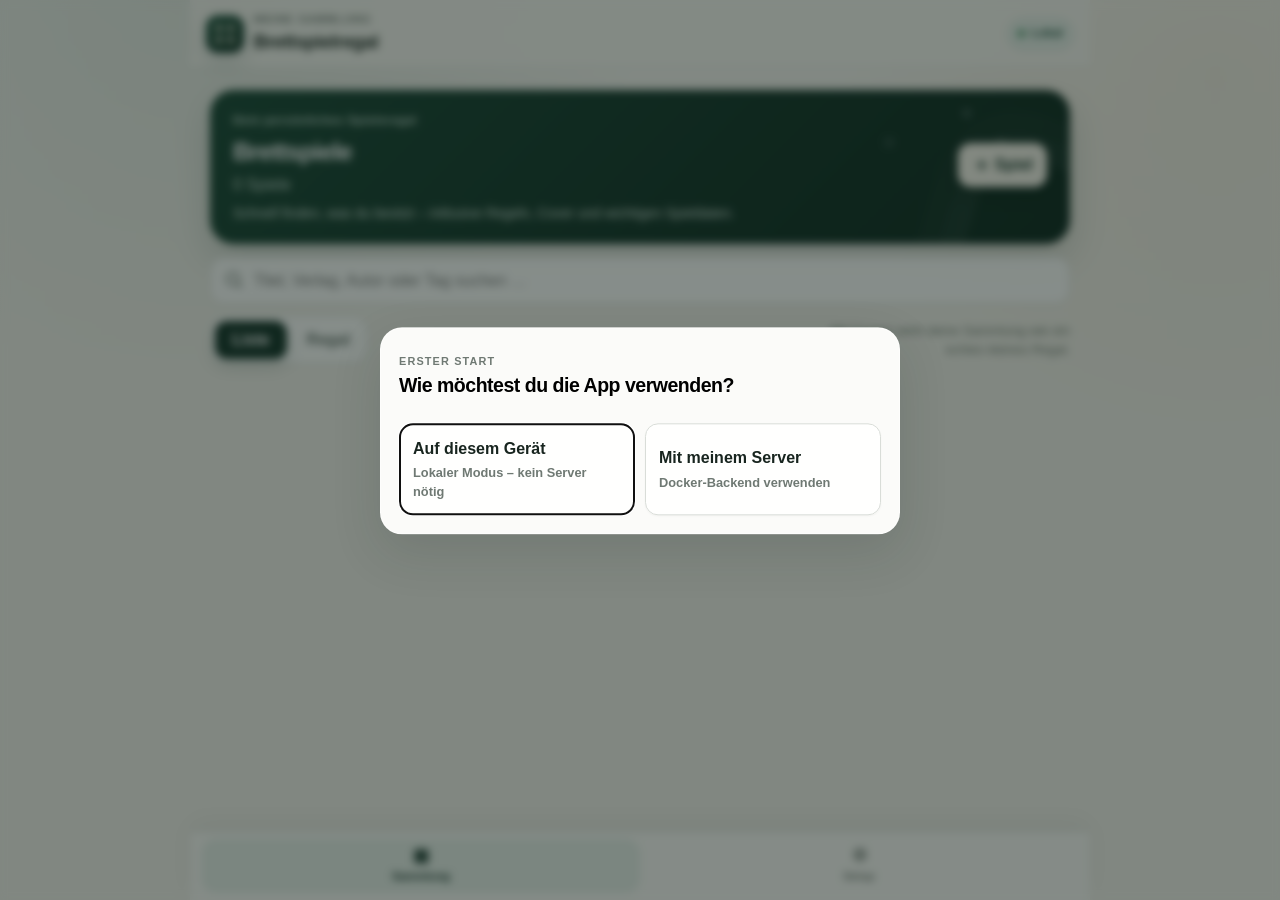
<file: index.html>
<!doctype html>
<html lang="de">
<head>
  <meta charset="utf-8">
  <meta name="viewport" content="width=device-width,initial-scale=1,viewport-fit=cover">
  <meta name="theme-color" content="#16352a">
  <meta name="referrer" content="no-referrer">
  <meta name="apple-mobile-web-app-capable" content="yes">
  <meta name="apple-mobile-web-app-status-bar-style" content="default">
  <meta name="apple-mobile-web-app-title" content="Brettspiele">
  <meta http-equiv="Content-Security-Policy" content="default-src 'self'; script-src 'self'; style-src 'self'; img-src 'self' data: blob: https:; connect-src 'self' https:; manifest-src 'self'; worker-src 'self'; object-src 'none'; base-uri 'none'; form-action 'self'; frame-ancestors 'none'">
  <title>Brettspielregal</title>
  <link rel="manifest" href="./manifest.webmanifest">
  <link rel="icon" href="./icons/favicon-32.png" sizes="32x32">
  <link rel="apple-touch-icon" href="./icons/apple-touch-icon.png">
  <link rel="stylesheet" href="./app.css">
</head>
<body>
  <div class="app-shell">
    <header class="topbar">
      <div class="brand-lockup">
        <span class="brand-mark" aria-hidden="true"><span></span></span>
        <div>
          <p class="eyebrow">Meine Sammlung</p>
          <h1 id="appTitle">Brettspielregal</h1>
        </div>
      </div>
      <span id="modeBadge" class="mode-badge">…</span>
    </header>

    <main id="mainContent" class="content" tabindex="-1">
      <section id="viewCollection" class="view active" aria-labelledby="collectionHeading">
        <div class="collection-hero">
          <div class="collection-copy">
            <p class="hero-kicker">Dein persönliches Spieleregal</p>
            <div class="section-head">
              <div><h2 id="collectionHeading">Brettspiele</h2><p id="collectionCount" class="muted">0 Spiele</p></div>
              <button id="addGameButton" class="button primary add-button"><span aria-hidden="true">＋</span> Spiel</button>
            </div>
            <p class="hero-text">Schnell finden, was du besitzt – inklusive Regeln, Cover und wichtigen Spieldaten.</p>
          </div>
        </div>
        <label class="search-box"><span class="sr-only">Sammlung durchsuchen</span><span class="search-icon" aria-hidden="true"></span><input id="searchInput" type="search" placeholder="Titel, Verlag, Autor oder Tag suchen …" autocomplete="off"></label>
        <div class="collection-toolbar" aria-label="Ansicht wählen">
          <div class="view-toggle" role="tablist" aria-label="Sammlungsansicht">
            <button id="viewListButton" class="view-pill active" type="button" role="tab" aria-selected="true">Liste</button>
            <button id="viewShelfButton" class="view-pill" type="button" role="tab" aria-selected="false">Regal</button>
          </div>
          <p class="collection-subhint">Mit Covers wirkt deine Sammlung wie ein echtes kleines Regal.</p>
        </div>
        <div id="statusBanner" class="status-banner hidden" role="status"></div>
        <div id="gameList" class="game-list"></div>
        <div id="emptyState" class="empty-state hidden">
          <div class="empty-illustration" aria-hidden="true"><span></span><span></span><span></span></div>
          <strong>Noch keine Brettspiele</strong>
          <p>Lege dein erstes Spiel an oder übernimm Daten bequem aus einem externen Link.</p>
          <button id="emptyAddButton" class="button primary">Erstes Spiel erfassen</button>
        </div>
      </section>

      <section id="viewSetup" class="view" aria-labelledby="setupHeading">
        <div class="section-head"><div><h2 id="setupHeading">Setup & Daten</h2><p class="muted">Betriebsmodus, Verbindung und Backups</p></div></div>

        <details open><summary>Betriebsmodus</summary><div class="details-body">
          <div id="modeChooser" class="mode-chooser">
            <button class="mode-choice" data-mode="local"><strong>Auf diesem Gerät</strong><span>Lokaler Modus – kein Server nötig</span></button>
            <button class="mode-choice" data-mode="server"><strong>Mit meinem Server</strong><span>Server-Modus – Docker-Backend verwenden</span></button>
          </div>
          <p class="hint">Ein Moduswechsel wechselt nur den aktiven Datenspeicher. Daten werden nicht automatisch synchronisiert oder vermischt.</p>
        </div></details>

        <details><summary>Verbindung / Server</summary><div class="details-body">
          <form id="serverConfigForm" class="form-grid">
            <label>Backend URL<input id="backendUrl" type="url" inputmode="url" placeholder="https://api.example.com" autocomplete="url"></label>
            <label>Cloudflare Client ID<input id="cfClientId" type="text" autocomplete="off" autocapitalize="none"></label>
            <label>Cloudflare Client Secret<div class="secret-row"><input id="cfClientSecret" type="password" autocomplete="new-password" placeholder="Neu setzen oder leer lassen"><button id="clearSecretsButton" type="button" class="button subtle">Löschen</button></div></label>
            <div class="button-row"><button class="button primary" type="submit">Verbindung speichern</button><button id="testConnectionButton" class="button" type="button">Verbindung testen</button></div>
          </form>
          <p class="hint">Service-Tokens werden nur in IndexedDB auf diesem Gerät gespeichert, nie exportiert und nach dem Speichern nicht wieder vollständig angezeigt.</p>
        </div></details>

        <details><summary>KI / Link-Auswertung</summary><div class="details-body stack">
          <p>Aktiver Server-KI-Anbieter: <strong id="aiProviderLabel">–</strong></p>
          <p id="aiModelLabel" class="muted"></p>
          <p id="aiSearchLabel" class="muted"></p>
          <button id="testAiButton" class="button" type="button">KI-Verbindung testen</button>
          <p class="hint">Ollama wird ausschließlich vom Docker-Backend angesprochen. Die GitHub-Pages-PWA verbindet sich niemals direkt mit Port 11434. Im lokalen Pages-Modus wird keine KI verwendet.</p>
        </div></details>

        <details><summary>Import / Export</summary><div class="details-body stack">
          <button id="exportButton" class="button">Backup exportieren</button>
          <label class="button file-button">Backup importieren<input id="importInput" type="file" accept="application/json,.json"></label>
          <div id="transferControls" class="stack">
            <button id="localToServerButton" class="button">Lokale Daten auf Server übertragen</button>
            <button id="serverToLocalButton" class="button">Serverdaten lokal übernehmen</button>
          </div>
          <p class="hint">Backups verwenden das gemeinsame Format <code>brettspielregal-backup</code>, Version 2. v1-Backups bleiben importierbar. Zugangsdaten sind nie enthalten.</p>
        </div></details>

        <details><summary>Sicherheit & lokale Daten</summary><div class="details-body">
          <p>Lokale Daten liegen nur auf diesem Gerät. Beim Löschen der PWA, der Website-Daten oder bei Geräteverlust können sie verloren gehen.</p>
          <p>Für den Server-Modus empfiehlt sich ein separates, eng berechtigtes Cloudflare-Service-Token pro Gerät.</p>
        </div></details>

        <details><summary>App-Info</summary><div class="details-body"><p>Version <span id="versionLabel">4.0.0</span></p><p id="buildTargetLabel" class="muted"></p></div></details>
      </section>
    </main>

    <nav class="bottom-nav" aria-label="Hauptnavigation">
      <button class="nav-button active" data-view="collection"><span>▦</span><small>Sammlung</small></button>
      <button class="nav-button" data-view="setup"><span>⚙</span><small>Setup</small></button>
    </nav>
  </div>

  <dialog id="gameDetailDialog" class="dialog"><div class="dialog-card detail-dialog-card"><div class="dialog-head"><div><p class="eyebrow">Spielansicht</p><h2 id="detailTitle">Spiel</h2></div><button id="closeDetailDialog" type="button" class="icon-button" aria-label="Schließen">×</button></div><div id="detailBody" class="detail-layout"></div><div class="dialog-actions"><button id="detailOpenSourceButton" type="button" class="button hidden">Quelle öffnen</button><button id="detailOpenRulesButton" type="button" class="button hidden">Anleitung öffnen</button><span class="spacer"></span><button id="detailEditButton" type="button" class="button primary">Bearbeiten</button></div></div></dialog>

  <dialog id="gameDialog" class="dialog">
    <form id="gameForm" method="dialog" class="dialog-card">
      <div class="dialog-head"><div><p class="eyebrow">Brettspiel</p><h2 id="gameDialogTitle">Spiel erfassen</h2></div><button id="closeGameDialog" type="button" class="icon-button" aria-label="Schließen">×</button></div>
      <input id="gameId" type="hidden">
      <div class="form-grid">
        <label class="full">Titel *<input id="titleInput" required maxlength="180"></label>
        <label class="full">Quell-Link<input id="sourceUrlInput" type="url" inputmode="url" placeholder="https://…"></label>
        <div id="aiImportRow" class="full ai-row"><button id="aiImportButton" type="button" class="button">Daten aus Link vorschlagen</button><button id="rulesSearchButton" type="button" class="button">Offizielle Anleitung suchen</button><span class="hint">Server-Modus; KI läuft nur im Docker-Backend</span></div>
        <label class="full">Beschreibung<textarea id="descriptionInput" rows="4" maxlength="6000"></textarea></label>
        <label>Spieler min.<input id="minPlayersInput" type="number" min="1" max="99" inputmode="numeric"></label>
        <label>Spieler max.<input id="maxPlayersInput" type="number" min="1" max="99" inputmode="numeric"></label>
        <label>Spieldauer (Min.)<input id="playTimeInput" type="number" min="1" max="9999" inputmode="numeric"></label>
        <label>Mindestalter<input id="minAgeInput" type="number" min="0" max="99" inputmode="numeric"></label>
        <label>Verlag<input id="publisherInput" maxlength="180"></label>
        <label>Erscheinungsjahr<input id="yearInput" type="number" min="1800" max="2200" inputmode="numeric"></label>
        <label>Autor / Designer<input id="designerInput" maxlength="240"></label>
        <label>EAN / GTIN<input id="eanInput" maxlength="32" inputmode="numeric" autocapitalize="none"></label>
        <label class="full">Auszeichnung<input id="awardInput" maxlength="500" placeholder="z. B. Spiel des Jahres 2024"></label>
        <label class="full">Coverbild-Link<input id="coverUrlInput" type="url" inputmode="url" placeholder="https://…/cover.jpg"></label>
        <div id="coverPreview" class="full cover-preview hidden"></div>
        <label class="full">Tags<input id="tagsInput" placeholder="Familie, Karten, Koop"></label>
        <label class="full">Anleitungs-Link<input id="rulesUrlInput" type="url" inputmode="url" placeholder="https://…/anleitung.pdf"></label>
        <label class="full">Anleitung / Kurzregeln<textarea id="rulesTextInput" rows="6" maxlength="12000"></textarea></label>
        <label class="full">Notizen<textarea id="notesInput" rows="3" maxlength="6000"></textarea></label>
      </div>
      <div class="dialog-actions"><button id="deleteGameButton" type="button" class="button danger hidden">Löschen</button><span class="spacer"></span><button id="cancelGameButton" type="button" class="button">Abbrechen</button><button type="submit" class="button primary">Speichern</button></div>
    </form>
  </dialog>

  <dialog id="firstRunDialog" class="dialog">
    <div class="dialog-card compact"><div class="dialog-head"><div><p class="eyebrow">Erster Start</p><h2>Wie möchtest du die App verwenden?</h2></div></div>
      <div class="mode-chooser first-run">
        <button class="mode-choice" data-first-mode="local"><strong>Auf diesem Gerät</strong><span>Lokaler Modus – kein Server nötig</span></button>
        <button class="mode-choice" data-first-mode="server"><strong>Mit meinem Server</strong><span>Docker-Backend verwenden</span></button>
      </div>
    </div>
  </dialog>

  <dialog id="messageDialog" class="dialog"><div class="dialog-card compact"><div class="dialog-head"><h2 id="messageTitle">Hinweis</h2><button id="closeMessageButton" class="icon-button" type="button" aria-label="Schließen">×</button></div><div id="messageBody" class="message-body"></div><div class="dialog-actions"><span class="spacer"></span><button id="messageOkButton" class="button primary" type="button">OK</button></div></div></dialog>



  <dialog id="metadataPreviewDialog" class="dialog"><div class="dialog-card"><div class="dialog-head"><div><p class="eyebrow">Import-Vorschau</p><h2 id="metadataPreviewTitle">Gefundene Daten prüfen</h2></div><button id="closeMetadataPreviewButton" class="icon-button" type="button" aria-label="Schließen">×</button></div><div id="metadataPreviewBody" class="message-body"></div><div class="dialog-actions"><button id="cancelMetadataPreviewButton" class="button" type="button">Abbrechen</button><span class="spacer"></span><button id="applyMetadataPreviewButton" class="button primary" type="button">Vorschläge übernehmen</button></div></div></dialog>

  <dialog id="strategyDialog" class="dialog"><div class="dialog-card compact"><div class="dialog-head"><h2>Import-Vorschau</h2><button id="closeStrategyButton" class="icon-button" type="button" aria-label="Schließen">×</button></div><div id="strategyBody" class="message-body"></div><div class="dialog-actions"><button id="replaceStrategyButton" class="button danger" type="button">Ersetzen</button><span class="spacer"></span><button id="mergeStrategyButton" class="button primary" type="button">Zusammenführen</button></div></div></dialog>

  <script src="./config.js"></script>
  <script type="module" src="./app.js"></script>
</body>
</html>
</file>
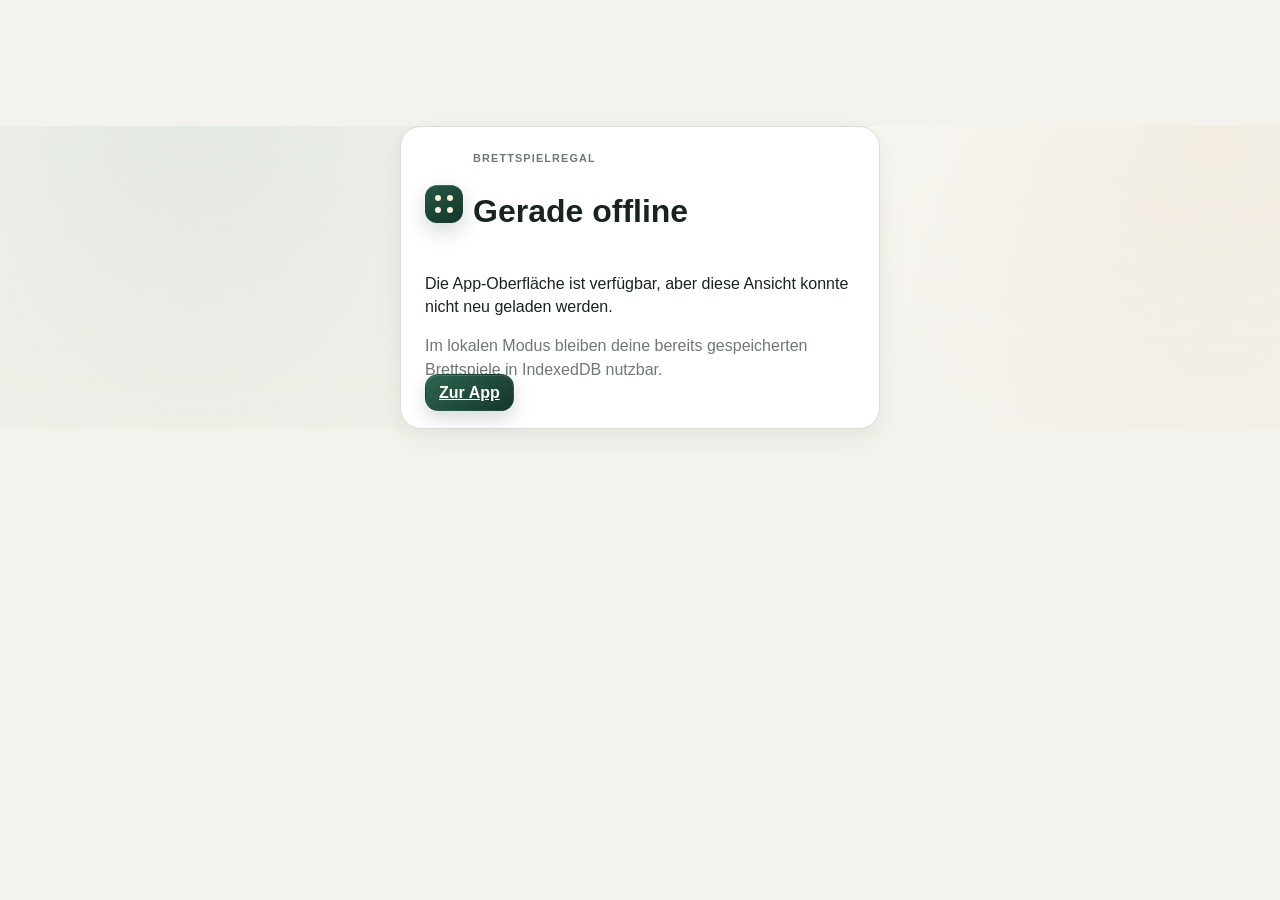
<file: offline.html>
<!doctype html>
<html lang="de">
<head>
  <meta charset="utf-8">
  <meta name="viewport" content="width=device-width,initial-scale=1,viewport-fit=cover">
  <meta name="theme-color" content="#16352a">
  <title>Offline – Brettspielregal</title>
  <link rel="stylesheet" href="./app.css">
</head>
<body>
  <main class="offline-card">
    <div class="brand-lockup"><span class="brand-mark" aria-hidden="true"><span></span></span><div><p class="eyebrow">Brettspielregal</p><h1>Gerade offline</h1></div></div>
    <p>Die App-Oberfläche ist verfügbar, aber diese Ansicht konnte nicht neu geladen werden.</p>
    <p class="muted">Im lokalen Modus bleiben deine bereits gespeicherten Brettspiele in IndexedDB nutzbar.</p>
    <a class="button primary" href="./">Zur App</a>
  </main>
</body>
</html>
</file>
<file: app.css>
:root {
  font-family: -apple-system, BlinkMacSystemFont, "SF Pro Text", "Segoe UI", sans-serif;
  color: #1a2621;
  background: #f4f2ec;
  line-height: 1.45;
  color-scheme: light;
  --bg: #f4f2ec;
  --bg-warm: #eee9de;
  --card: rgba(255,255,255,.94);
  --card-solid: #fff;
  --ink: #18251f;
  --muted: #6f7973;
  --brand: #16352a;
  --brand-2: #245844;
  --brand-3: #3e735c;
  --brand-soft: #e7efe9;
  --brand-faint: #f1f5f2;
  --gold: #b77b2d;
  --gold-soft: #fbf0da;
  --border: #d9ddd8;
  --border-strong: #c8cec9;
  --danger: #9b3434;
  --danger-soft: #fff1f0;
  --shadow-xs: 0 1px 2px rgba(24,37,31,.04);
  --shadow-sm: 0 8px 24px rgba(27,43,35,.07);
  --shadow-md: 0 18px 50px rgba(25,42,33,.14);
  --radius-sm: 12px;
  --radius: 18px;
  --radius-lg: 24px;
}

* { box-sizing: border-box; min-width: 0; }
html { min-height: 100%; background: var(--bg); }
body {
  margin: 0;
  min-height: 100%;
  color: var(--ink);
  background:
    radial-gradient(circle at 15% -10%, rgba(70,118,91,.12), transparent 30rem),
    radial-gradient(circle at 95% 8%, rgba(183,123,45,.08), transparent 24rem),
    linear-gradient(180deg, #f8f7f3 0, var(--bg) 21rem, var(--bg) 100%);
  padding: env(safe-area-inset-top) env(safe-area-inset-right) env(safe-area-inset-bottom) env(safe-area-inset-left);
  overflow-x: hidden;
  -webkit-font-smoothing: antialiased;
}
button, input, textarea, select { font: inherit; }
button { cursor: pointer; -webkit-tap-highlight-color: transparent; }
a { color: var(--brand-2); overflow-wrap: anywhere; }

.app-shell {
  width: 100%;
  max-width: 900px;
  margin: 0 auto;
  min-height: 100dvh;
  padding-bottom: calc(86px + env(safe-area-inset-bottom));
}

.topbar {
  position: sticky;
  top: 0;
  z-index: 15;
  display: flex;
  align-items: center;
  justify-content: space-between;
  gap: 16px;
  padding: 12px 16px 11px;
  background: rgba(248,247,243,.86);
  backdrop-filter: blur(22px) saturate(1.25);
  -webkit-backdrop-filter: blur(22px) saturate(1.25);
  border-bottom: 1px solid rgba(205,211,206,.72);
}
.brand-lockup { display: flex; align-items: center; gap: 10px; }
.brand-mark {
  position: relative;
  flex: 0 0 auto;
  width: 38px;
  height: 38px;
  border-radius: 12px;
  background: linear-gradient(145deg, var(--brand-2), var(--brand));
  box-shadow: 0 8px 20px rgba(22,53,42,.18), inset 0 1px 0 rgba(255,255,255,.16);
}
.brand-mark::before,
.brand-mark::after,
.brand-mark span::before,
.brand-mark span::after {
  content: "";
  position: absolute;
  width: 6px;
  height: 6px;
  border-radius: 50%;
  background: #f8f1df;
  box-shadow: 0 1px 1px rgba(0,0,0,.15);
}
.brand-mark::before { left: 10px; top: 10px; }
.brand-mark::after { right: 10px; top: 10px; }
.brand-mark span::before { left: 10px; bottom: 10px; }
.brand-mark span::after { right: 10px; bottom: 10px; }
.topbar h1 { font-size: 1.16rem; letter-spacing: -.02em; margin: 0; font-weight: 790; }
.eyebrow {
  margin: 0 0 1px;
  color: var(--muted);
  font-size: .68rem;
  text-transform: uppercase;
  letter-spacing: .105em;
  font-weight: 780;
}
.mode-badge {
  display: inline-flex;
  align-items: center;
  gap: 6px;
  padding: 6px 10px;
  border-radius: 999px;
  background: rgba(231,239,233,.92);
  border: 1px solid rgba(36,88,68,.12);
  color: var(--brand-2);
  font-size: .76rem;
  font-weight: 760;
  box-shadow: var(--shadow-xs);
}
.mode-badge::before { content: ""; width: 7px; height: 7px; border-radius: 50%; background: #4c956c; box-shadow: 0 0 0 3px rgba(76,149,108,.12); }

.content { padding: 16px 14px 28px; }
.view { display: none; }
.view.active { display: block; animation: viewIn .22s ease-out; }
@keyframes viewIn { from { opacity: .35; transform: translateY(4px); } to { opacity: 1; transform: translateY(0); } }

.collection-hero {
  position: relative;
  overflow: hidden;
  margin: 0 0 13px;
  padding: 18px 18px 16px;
  border-radius: var(--radius-lg);
  color: #f9fbf8;
  background:
    radial-gradient(circle at 88% 15%, rgba(255,255,255,.17) 0 4px, transparent 5px),
    radial-gradient(circle at 92% 34%, rgba(255,255,255,.12) 0 4px, transparent 5px),
    radial-gradient(circle at 79% 34%, rgba(255,255,255,.12) 0 4px, transparent 5px),
    linear-gradient(135deg, #1c4938 0%, #15362a 56%, #102b22 100%);
  box-shadow: 0 15px 35px rgba(22,53,42,.18);
}
.collection-hero::after {
  content: "";
  position: absolute;
  width: 170px;
  height: 170px;
  right: -65px;
  bottom: -96px;
  border: 1px solid rgba(255,255,255,.12);
  border-radius: 38px;
  transform: rotate(18deg);
  box-shadow: 0 0 0 22px rgba(255,255,255,.025), 0 0 0 44px rgba(255,255,255,.018);
}
.collection-copy { position: relative; z-index: 1; }
.hero-kicker { margin: 0 0 5px; color: #cce0d5; font-size: .74rem; font-weight: 760; letter-spacing: .045em; }
.hero-text { max-width: 570px; margin: 8px 0 0; color: #d6e5dc; font-size: .86rem; }
.collection-hero .section-head { margin: 0; align-items: center; }
.collection-hero .section-head h2 { color: #fff; font-size: 1.55rem; letter-spacing: -.035em; }
.collection-hero .muted { color: #c5d8ce; }

.section-head { display: flex; align-items: center; justify-content: space-between; gap: 12px; margin-bottom: 13px; }
.section-head h2 { margin: 0; font-size: 1.28rem; letter-spacing: -.025em; }
.muted, .hint { color: var(--muted); }
.muted { margin: .18rem 0 0; }
.hint { font-size: .84rem; margin: .55rem 0 0; }

.button, .icon-button, .nav-button, .mode-choice {
  border: 1px solid var(--border);
  background: rgba(255,255,255,.92);
  color: var(--ink);
  border-radius: 13px;
  min-height: 44px;
  padding: 9px 13px;
  font-weight: 690;
  box-shadow: var(--shadow-xs);
  transition: transform .14s ease, box-shadow .14s ease, border-color .14s ease, background .14s ease;
}
.button:active, .mode-choice:active { transform: scale(.985); }
@media (hover:hover) {
  .button:hover, .mode-choice:hover { border-color: var(--border-strong); box-shadow: 0 5px 16px rgba(25,42,33,.07); }
}
.button.primary {
  border-color: transparent;
  background: linear-gradient(145deg, #2d674f, var(--brand));
  color: #fff;
  box-shadow: 0 8px 18px rgba(22,53,42,.17), inset 0 1px 0 rgba(255,255,255,.13);
}
.collection-hero .button.primary { background: #f7f4eb; color: var(--brand); box-shadow: 0 8px 18px rgba(3,19,12,.2); }
.add-button { display: inline-flex; align-items: center; justify-content: center; gap: 4px; white-space: nowrap; }
.add-button span { font-size: 1.2em; line-height: 1; }
.button.subtle { background: #f6f7f5; }
.button.danger { color: var(--danger); border-color: #edceca; background: var(--danger-soft); }
.button:disabled { opacity: .48; cursor: not-allowed; transform: none; box-shadow: none; }
.button-row, .dialog-actions { display: flex; gap: 9px; align-items: center; flex-wrap: wrap; }
.spacer { flex: 1; }

.search-box { position: relative; display: block; margin-bottom: 14px; }
.search-box input, input, textarea {
  width: 100%;
  max-width: 100%;
  border: 1px solid var(--border);
  border-radius: 14px;
  background: rgba(255,255,255,.94);
  color: var(--ink);
  padding: 11px 12px;
  outline: none;
  min-height: 46px;
  box-shadow: inset 0 1px 0 rgba(255,255,255,.8), var(--shadow-xs);
  transition: border-color .16s ease, box-shadow .16s ease, background .16s ease;
}
.search-box input { padding-left: 43px; background: rgba(255,255,255,.9); }
.search-icon {
  position: absolute;
  z-index: 2;
  left: 16px;
  top: 50%;
  width: 14px;
  height: 14px;
  transform: translateY(-58%);
  border: 2px solid #77817b;
  border-radius: 50%;
  pointer-events: none;
}
.search-icon::after { content: ""; position: absolute; width: 6px; height: 2px; right: -5px; bottom: -3px; background: #77817b; transform: rotate(45deg); border-radius: 2px; }
textarea { resize: vertical; overflow-wrap: anywhere; word-break: break-word; }
input:focus, textarea:focus { border-color: #6d957f; background: #fff; box-shadow: 0 0 0 4px rgba(36,88,68,.10), var(--shadow-xs); }

.collection-toolbar { display: flex; align-items: center; justify-content: space-between; gap: 12px; margin: -2px 0 14px; }
.collection-subhint { margin: 0; font-size: .82rem; color: var(--muted); text-align: right; max-width: 280px; }
.view-toggle { display: inline-grid; grid-template-columns: 1fr 1fr; gap: 6px; padding: 4px; border-radius: 16px; background: rgba(255,255,255,.9); border: 1px solid var(--border); box-shadow: var(--shadow-xs); }
.view-pill { border: 0; min-height: 38px; padding: 0 14px; border-radius: 12px; background: transparent; color: #64706a; font-weight: 760; }
.view-pill.active { background: var(--brand); color: #fff; box-shadow: 0 8px 16px rgba(22,53,42,.16); }

.game-list { display: grid; gap: 12px; }
.game-card {
  position: relative;
  overflow: hidden;
  background: linear-gradient(180deg, rgba(255,255,255,.98), rgba(253,253,251,.94));
  border: 1px solid rgba(208,214,209,.95);
  border-radius: 19px;
  box-shadow: 0 7px 22px rgba(26,42,34,.055);
  transition: transform .16s ease, box-shadow .16s ease, border-color .16s ease;
}
.game-card::before { content: ""; position: absolute; inset: 0 auto 0 0; width: 3px; background: linear-gradient(180deg, var(--brand-3), #d5b36d); opacity: .75; }
@media (hover:hover) { .game-card:hover { transform: translateY(-2px); border-color: #c7d2cb; box-shadow: 0 13px 30px rgba(26,42,34,.10); } }
.game-card button.card-hit { display: block; width: 100%; text-align: left; border: 0; background: transparent; padding: 13px 13px 13px 15px; color: inherit; }
.card-hit.with-cover { display: grid !important; grid-template-columns: 76px 1fr; gap: 13px; align-items: start; }
.card-copy { min-width: 0; padding-top: 1px; }
.game-title-row { display: flex; justify-content: space-between; gap: 10px; align-items: flex-start; }
.game-title-row > span { display: grid; place-items: center; flex: 0 0 27px; width: 27px; height: 27px; margin-top: -2px; border-radius: 50%; background: var(--brand-faint); color: var(--brand-2); font-size: 1.15rem; }
.game-card h3 { margin: 0; font-size: 1.04rem; line-height: 1.25; letter-spacing: -.015em; overflow-wrap: anywhere; }
.game-meta { display: flex; gap: 6px; flex-wrap: wrap; margin-top: 9px; }
.chip { display: inline-flex; align-items: center; max-width: 100%; min-height: 25px; padding: 4px 8px; border: 1px solid #e3e6e2; border-radius: 999px; background: #f5f6f3; color: #55615b; font-size: .74rem; font-weight: 620; overflow-wrap: anywhere; }
.chip.core { border-color: #d5e4da; background: #edf4ef; color: #315b47; }
.chip.award { border-color: #ecd9ad; background: var(--gold-soft); color: #765018; }
.game-description { color: #58635d; margin: 7px 0 0; font-size: .87rem; display: -webkit-box; -webkit-line-clamp: 2; -webkit-box-orient: vertical; overflow: hidden; }
.game-cover { width: 76px; height: 98px; object-fit: contain; border-radius: 11px; background: #f0f1ee; border: 1px solid #dfe3df; box-shadow: 0 5px 13px rgba(27,43,35,.08); }
.game-cover-placeholder { display: grid; place-items: center; position: relative; overflow: hidden; color: rgba(255,255,255,.92); font-size: 1.6rem; font-weight: 800; background: linear-gradient(145deg, #6d927f, #234e3b); }
.game-cover-placeholder::before { content: ""; position: absolute; width: 64px; height: 64px; border: 1px solid rgba(255,255,255,.15); border-radius: 16px; transform: rotate(24deg); }
.game-cover-placeholder span { position: relative; z-index: 1; text-shadow: 0 2px 8px rgba(0,0,0,.18); }

.game-list.shelf-view { grid-template-columns: repeat(2, minmax(0,1fr)); gap: 14px; }
.shelf-card { overflow: visible; background: transparent; border: 0; box-shadow: none; }
.shelf-card::before { display: none; }
.shelf-card .shelf-hit { display: block; width: 100%; border: 0; padding: 0; background: transparent; color: inherit; text-align: left; }
.shelf-cover-wrap { position: relative; padding: 10px; border-radius: 22px; background: linear-gradient(180deg, rgba(255,255,255,.92), rgba(248,246,239,.95)); border: 1px solid rgba(208,214,209,.95); box-shadow: 0 12px 26px rgba(26,42,34,.07); }
.shelf-cover { width: 100%; aspect-ratio: 0.72; height: auto; object-fit: cover; border-radius: 16px; background: #ecefe9; }
.shelf-cover.game-cover-placeholder { aspect-ratio: 0.72; width: 100%; height: auto; min-height: 188px; }
.shelf-award { position: absolute; top: 16px; left: 16px; display: inline-flex; align-items: center; gap: 6px; max-width: calc(100% - 32px); padding: 6px 10px; border-radius: 999px; background: rgba(251,240,218,.98); color: #765018; font-size: .73rem; font-weight: 760; border: 1px solid rgba(236,217,173,.95); box-shadow: 0 6px 16px rgba(118,80,24,.12); overflow: hidden; text-overflow: ellipsis; white-space: nowrap; }
.shelf-copy { padding: 10px 4px 2px; }
.shelf-card h3 { margin: 0; font-size: .96rem; line-height: 1.25; letter-spacing: -.018em; }
.shelf-subline { margin: 5px 0 0; color: var(--muted); font-size: .8rem; }
.shelf-mini-meta { display: flex; flex-wrap: wrap; gap: 6px; margin-top: 9px; }
.shelf-mini-chip { display: inline-flex; align-items: center; min-height: 23px; padding: 3px 7px; border-radius: 999px; background: rgba(255,255,255,.8); border: 1px solid rgba(216,221,216,.95); color: #50605a; font-size: .71rem; font-weight: 650; }

.detail-dialog-card { background: linear-gradient(180deg, #fcfcfa 0, #f6f4ee 100%); }
.detail-layout { display: grid; gap: 16px; }
.detail-hero { display: grid; grid-template-columns: 124px 1fr; gap: 16px; align-items: start; }
.detail-cover { width: 124px; height: 166px; object-fit: cover; border-radius: 18px; background: #edf0ea; border: 1px solid #dde1dd; box-shadow: 0 15px 30px rgba(26,42,34,.12); }
.detail-cover.game-cover-placeholder { display: grid; place-items: center; font-size: 2rem; }
.detail-copy h3 { margin: 0; font-size: 1.36rem; line-height: 1.1; letter-spacing: -.03em; }
.detail-copy .detail-description { margin: 10px 0 0; color: #54615b; font-size: .92rem; }
.detail-meta { display: flex; flex-wrap: wrap; gap: 7px; margin-top: 12px; }
.detail-panels { display: grid; gap: 12px; }
.detail-panel { background: rgba(255,255,255,.86); border: 1px solid var(--border); border-radius: 18px; padding: 14px; box-shadow: 0 5px 18px rgba(26,42,34,.035); }
.detail-panel h4 { margin: 0 0 10px; font-size: .9rem; letter-spacing: .02em; text-transform: uppercase; color: #5e6b65; }
.detail-grid { display: grid; grid-template-columns: 1fr 1fr; gap: 10px 12px; }
.detail-item span { display: block; font-size: .74rem; font-weight: 760; text-transform: uppercase; letter-spacing: .08em; color: #748079; margin-bottom: 4px; }
.detail-item strong, .detail-item p { margin: 0; font-size: .92rem; color: var(--ink); overflow-wrap: anywhere; word-break: break-word; }
.detail-item p { color: #4e5a54; white-space: pre-wrap; }
.detail-links { display: grid; gap: 10px; }
.detail-link { display: block; text-decoration: none; padding: 12px 13px; border-radius: 14px; background: #fff; border: 1px solid var(--border); color: var(--brand-2); font-weight: 700; box-shadow: var(--shadow-xs); }
.detail-link small { display: block; color: var(--muted); font-size: .78rem; margin-top: 3px; }
.detail-notes { white-space: pre-wrap; color: #4e5a54; margin: 0; }

.empty-state { text-align: center; padding: 40px 22px 34px; background: rgba(255,255,255,.76); border: 1px dashed #c8d0ca; border-radius: 20px; box-shadow: inset 0 1px 0 rgba(255,255,255,.8); }
.empty-state strong { display: block; margin-top: 4px; font-size: 1.02rem; }
.empty-state p { max-width: 360px; margin: 7px auto 16px; color: var(--muted); font-size: .88rem; }
.empty-illustration { position: relative; width: 82px; height: 58px; margin: 0 auto 18px; }
.empty-illustration span { position: absolute; bottom: 0; width: 27px; border-radius: 7px 7px 5px 5px; border: 1px solid rgba(26,53,42,.12); box-shadow: 0 6px 14px rgba(27,43,35,.09); }
.empty-illustration span:nth-child(1) { left: 4px; height: 49px; background: #315e49; transform: rotate(-6deg); }
.empty-illustration span:nth-child(2) { left: 29px; height: 56px; background: #d7a857; z-index: 2; }
.empty-illustration span:nth-child(3) { right: 3px; height: 44px; background: #7c9b89; transform: rotate(7deg); }
.hidden { display: none !important; }

.status-banner { padding: 11px 13px; border-radius: 14px; margin: 0 0 13px; background: #fff7e6; border: 1px solid #ead7a9; color: #664c12; box-shadow: var(--shadow-xs); overflow-wrap: anywhere; }
.status-banner.error { background: #fff0ef; border-color: #eac4c0; color: #812928; }

.bottom-nav {
  position: fixed;
  z-index: 20;
  left: 50%;
  bottom: 0;
  transform: translateX(-50%);
  width: min(900px,100%);
  display: grid;
  grid-template-columns: 1fr 1fr;
  padding: 7px 12px calc(7px + env(safe-area-inset-bottom));
  background: rgba(252,251,248,.91);
  backdrop-filter: blur(22px) saturate(1.25);
  -webkit-backdrop-filter: blur(22px) saturate(1.25);
  border-top: 1px solid rgba(205,211,206,.76);
  box-shadow: 0 -9px 28px rgba(26,42,34,.055);
}
.nav-button { border: 0; background: transparent; border-radius: 14px; padding: 6px 8px; min-height: 54px; color: #727b75; box-shadow: none; }
.nav-button.active { background: var(--brand-soft); color: var(--brand); }
.nav-button span, .nav-button small { display: block; }
.nav-button span { font-size: 1.07rem; line-height: 1; }
.nav-button small { font-size: .71rem; margin-top: 4px; font-weight: 700; }

#viewSetup > .section-head { padding: 5px 2px 2px; }
details { background: rgba(255,255,255,.88); border: 1px solid var(--border); border-radius: 17px; margin-bottom: 11px; overflow: hidden; box-shadow: 0 4px 15px rgba(26,42,34,.035); }
summary { position: relative; padding: 14px 42px 14px 15px; font-weight: 760; cursor: pointer; list-style: none; }
summary::-webkit-details-marker { display: none; }
summary::after { content: "＋"; position: absolute; right: 14px; top: 50%; transform: translateY(-50%); display: grid; place-items: center; width: 24px; height: 24px; border-radius: 50%; background: var(--brand-faint); color: var(--brand-2); font-weight: 500; transition: transform .18s ease; }
details[open] summary::after { content: "−"; }
details[open] summary { color: var(--brand); }
.details-body { padding: 0 14px 15px; border-top: 1px solid rgba(222,226,222,.7); padding-top: 13px; }
.details-body p:first-child { margin-top: 0; }
.mode-chooser { display: grid; grid-template-columns: 1fr 1fr; gap: 10px; }
.mode-choice { position: relative; text-align: left; padding: 13px; }
.mode-choice strong, .mode-choice span { display: block; }
.mode-choice span { font-size: .8rem; color: var(--muted); margin-top: 4px; }
.mode-choice.selected { border-color: #7ca18b; box-shadow: 0 0 0 3px rgba(36,88,68,.08); background: #eef5f0; }
.mode-choice.selected::after { content: "✓"; position: absolute; right: 11px; top: 10px; display: grid; place-items: center; width: 22px; height: 22px; border-radius: 50%; background: var(--brand); color: white; font-size: .73rem; font-weight: 800; }

.form-grid { display: grid; grid-template-columns: 1fr 1fr; gap: 12px; }
.form-grid label { display: block; color: #3e4943; font-size: .82rem; font-weight: 700; }
.form-grid label input, .form-grid label textarea { margin-top: 5px; color: var(--ink); font-weight: 480; }
.full { grid-column: 1/-1; }
.stack { display: grid; gap: 9px; }
.secret-row { display: flex; gap: 8px; align-items: center; }
.secret-row input { flex: 1; }
.file-button { position: relative; display: inline-flex; align-items: center; justify-content: center; }
.file-button input { position: absolute; inset: 0; opacity: 0; cursor: pointer; }

.dialog { border: 0; padding: 0; background: transparent; max-width: none; width: 100%; height: 100%; margin: 0; }
.dialog::backdrop { background: rgba(11,25,19,.49); backdrop-filter: blur(4px); -webkit-backdrop-filter: blur(4px); }
.dialog-card { position: absolute; left: 50%; bottom: 0; transform: translateX(-50%); width: min(720px,100%); max-height: 94dvh; overflow: auto; background: #fbfbf9; border-radius: 25px 25px 0 0; padding: 16px 14px calc(16px + env(safe-area-inset-bottom)); box-shadow: var(--shadow-md); border: 1px solid rgba(255,255,255,.55); }
.dialog-card.compact { width: min(520px,calc(100% - 20px)); bottom: auto; top: 50%; transform: translate(-50%,-50%); border-radius: 22px; max-height: 88dvh; }
.dialog-head { display: flex; align-items: flex-start; justify-content: space-between; gap: 12px; margin-bottom: 14px; position: sticky; top: -16px; z-index: 3; padding: 8px 0 10px; background: linear-gradient(180deg,#fbfbf9 78%,rgba(251,251,249,0)); }
.dialog-head h2 { margin: 0; font-size: 1.22rem; letter-spacing: -.025em; }
.icon-button { display: grid; place-items: center; padding: 0; width: 42px; height: 42px; font-size: 1.55rem; line-height: 1; background: #f0f2ef; border-color: #e1e5e1; box-shadow: none; }
.dialog-actions { position: sticky; bottom: calc(-16px - env(safe-area-inset-bottom)); background: rgba(251,251,249,.96); backdrop-filter: blur(12px); -webkit-backdrop-filter: blur(12px); padding-top: 13px; padding-bottom: 2px; margin-top: 10px; border-top: 1px solid rgba(221,225,221,.75); }
.ai-row { display: flex; align-items: center; gap: 9px; flex-wrap: wrap; padding: 10px; border-radius: 14px; background: #f0f5f1; border: 1px solid #dae6de; }
.offline-card { max-width: 480px; margin: 14vh auto; padding: 24px; background: #fff; border: 1px solid var(--border); border-radius: 21px; box-shadow: var(--shadow-sm); }

.cover-preview { display: flex; gap: 12px; align-items: center; padding: 11px; border: 1px solid var(--border); border-radius: 14px; background: #f5f6f3; }
.cover-preview img { width: 84px; height: 108px; object-fit: contain; border-radius: 10px; background: #fff; box-shadow: var(--shadow-sm); }
.preview-cover { display: block; width: min(150px,42vw); max-height: 190px; object-fit: contain; margin: 0 auto 14px; border-radius: 13px; border: 1px solid var(--border); background: #f5f6f3; box-shadow: var(--shadow-sm); }
.preview-grid { display: grid; gap: 0; border: 1px solid var(--border); border-radius: 14px; overflow: hidden; background: #fff; }
.preview-row { display: grid; grid-template-columns: minmax(105px,.7fr) minmax(0,1.3fr); gap: 10px; padding: 10px 11px; border-bottom: 1px solid var(--border); }
.preview-row:last-child { border-bottom: 0; }
.preview-row span { color: var(--muted); font-size: .8rem; }
.preview-row strong { font-size: .88rem; overflow-wrap: anywhere; word-break: break-word; }
.warning-box { margin-top: 12px; padding: 11px 12px; border: 1px solid #e8d39e; background: #fff7e5; border-radius: 14px; color: #654b14; }
.warning-box ul { margin: .45rem 0 0; padding-left: 1.2rem; }
.warning-box li { margin: .25rem 0; }

.sr-only { position: absolute; width: 1px; height: 1px; padding: 0; margin: -1px; overflow: hidden; clip: rect(0,0,0,0); white-space: nowrap; border: 0; }
code { font-size: .84em; background: #eef0ed; color: #39463f; padding: 2px 5px; border-radius: 6px; overflow-wrap: anywhere; }
.message-body { overflow-wrap: anywhere; word-break: break-word; }
.message-body p { margin: .5rem 0; }
.message-body pre { white-space: pre-wrap; overflow-wrap: anywhere; background: #f1f3f0; padding: 10px; border-radius: 12px; max-height: 30vh; overflow: auto; }

@media (max-width:560px) {
  .content { padding-left: 10px; padding-right: 10px; }
  .collection-toolbar { align-items: stretch; flex-direction: column; }
  .collection-subhint { max-width: none; text-align: left; }
  .view-toggle { width: 100%; }
  .view-pill { min-height: 40px; }
  .topbar { padding-left: 12px; padding-right: 12px; }
  .brand-mark { width: 36px; height: 36px; }
  .collection-hero { padding: 16px 14px 15px; border-radius: 20px; }
  .collection-hero .section-head h2 { font-size: 1.42rem; }
  .hero-text { font-size: .82rem; padding-right: 12px; }
  .form-grid { grid-template-columns: 1fr; }
  .form-grid .full { grid-column: 1; }
  .mode-chooser { grid-template-columns: 1fr; }
  .secret-row { align-items: stretch; flex-direction: column; }
  .button-row .button { flex: 1; }
  .dialog-actions .button { min-width: 92px; }
  .card-hit.with-cover { grid-template-columns: 70px 1fr; gap: 11px; }
  .game-cover { width: 70px; height: 92px; }
  .preview-row { grid-template-columns: 1fr; }
  .preview-row strong { margin-top: -4px; }
  .detail-hero { grid-template-columns: 96px 1fr; gap: 13px; }
  .detail-cover { width: 96px; height: 132px; border-radius: 16px; }
  .detail-copy h3 { font-size: 1.18rem; }
  .detail-grid { grid-template-columns: 1fr; }
  .detail-dialog-card .dialog-actions { gap: 8px; }
  .detail-dialog-card .dialog-actions .button { flex: 1 1 auto; }
}

@media (max-width:390px) {
  .collection-hero .section-head { align-items: flex-end; }
  .collection-hero .button.primary { padding-inline: 11px; }
  .hero-text { display: none; }
  .topbar h1 { font-size: 1.08rem; }
}

@media (min-width:760px) {
  .content { padding: 22px 20px 32px; }
  .game-list { grid-template-columns: 1fr 1fr; }
  .game-list.shelf-view { grid-template-columns: repeat(3, minmax(0,1fr)); }
  .collection-hero { padding: 22px 23px 20px; }
  .dialog-card { bottom: 50%; transform: translate(-50%,50%); border-radius: 24px; max-height: 88dvh; padding: 18px; }
  .dialog-actions { bottom: -18px; }
}

@media (prefers-reduced-motion: reduce) {
  *, *::before, *::after { scroll-behavior: auto !important; animation-duration: .01ms !important; animation-iteration-count: 1 !important; transition-duration: .01ms !important; }
}
</file>
